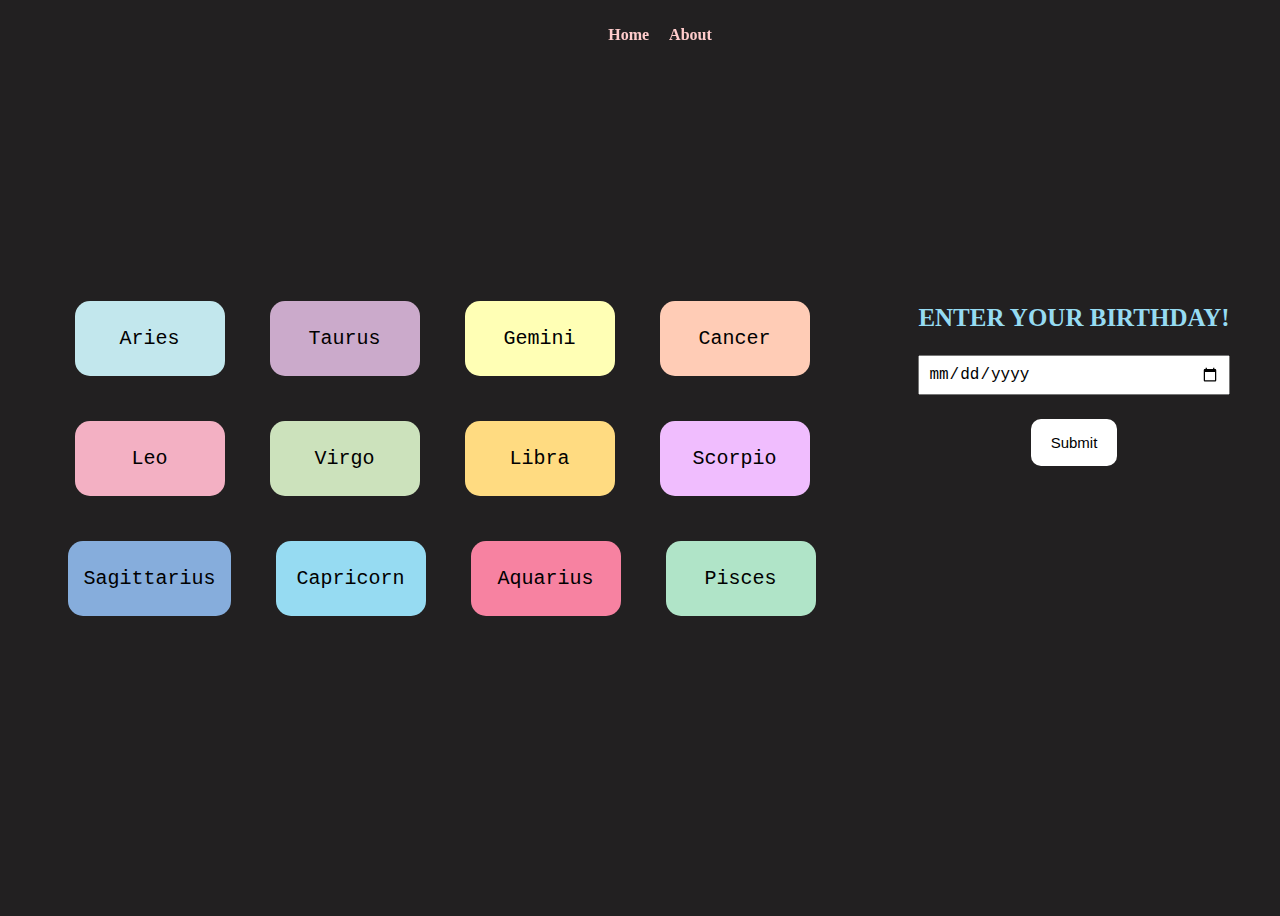
<file: IDM 231/index.html>
<!DOCTYPE html>
<html lang="en">
<head>
    <meta charset="UTF-8">
    <meta name="viewport" content="width=device-width, initial-scale=1.0">
    <meta http-equiv="X-UA-Compatible" content="ie=edge">
    <link rel="stylesheet" href="./style.css/style.css">
    <title>Zodiac Detector</title>
</head>

<body>
    <nav>
        <ul>
            <li><a href="index.html">Home</a></li>
            <li><a href="about.html">About</a></li>
        </ul>
    </nav>

    <div class="flex-grid">
      <button class="button" data-sign="aries">Aries</button>
      <button class="button" data-sign="taurus">Taurus</button>
      <button class="button" data-sign="gemini">Gemini</button>
      <button class="button" data-sign="cancer">Cancer</button>
      <button class="button" data-sign="leo">Leo</button>
      <button class="button" data-sign="virgo">Virgo</button>
      <button class="button" data-sign="libra">Libra</button>
      <button class="button" data-sign="scorpio">Scorpio</button>
      <button class="button" data-sign="sagittarius">Sagittarius</button>
      <button class="button" data-sign="capricorn">Capricorn</button>
      <button class="button" data-sign="aquarius">Aquarius</button>
      <button class="button" data-sign="pisces">Pisces</button>
    </div>

    <section>
      <form>
        <div class="control">
          <label for="birthday">Enter your Birthday!</label>
          <input type="date" name="birthday" id="birthday" required >
        </div>
        <div class="control">
          <button type="submit" >Submit</button>
        </div>
        <ul class="errors" hidden></ul>
      </form>
    </section>
    
      
    <script src="./js/scripts.js"></script>
    
</body>
</html>
</file>
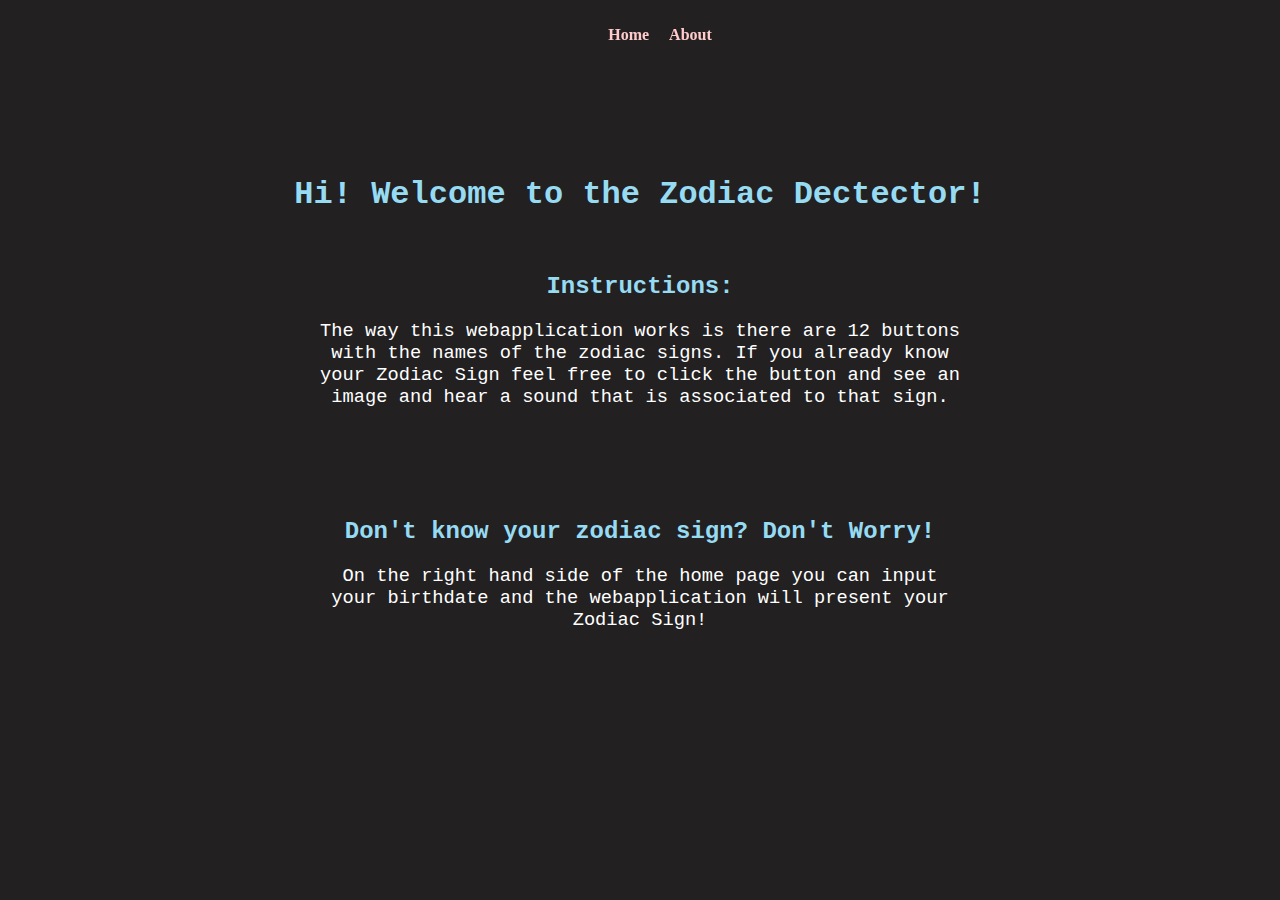
<file: IDM 231/about.html>
<!DOCTYPE html>
<html lang="en">
<head>
    <meta charset="UTF-8">
    <meta name="viewport" content="width=device-width, initial-scale=1.0">
    <meta http-equiv="X-UA-Compatible" content="ie=edge">
    <link rel="stylesheet" href="./style.css/about.css">
    <title>Zodiac Detector</title>
</head>

<body>
    <nav>
        <ul>
            <li><a href="index.html">Home</a></li>
            <li><a href="about.html">About</a></li>
        </ul>
    </nav>

    <main>
        <h1>Hi! Welcome to the Zodiac Dectector!</h1>
        <h2>Instructions:</h2>
        <h3>The way this webapplication works is there are 12 buttons with the names of the zodiac signs. If you already know your Zodiac Sign feel free to click the button and see an image and hear a sound that is associated to that sign. </h3>
        <h2>Don't know your zodiac sign? Don't Worry!</h2>
        <h3>On the right hand side of the home page you can input your birthdate and the webapplication will present your Zodiac Sign! </h3>
    </main>

</body>
</html>
</file>
<file: IDM 231/style.css/style.css>
body{
    background-color: #222021;
    display: flex;
    justify-content: center;
    align-items: center;
    height: 100vh; 
}

nav {
    position: fixed; 
    top: 0; 
    width: 100%; 
    display: flex;
    justify-content: center; 
    align-items: center; 
    padding: 10px 0; 
  }

ul {
  list-style-type: none; 
  display: flex; 
}

li {
  margin: 0 10px; 
}

a {
  text-decoration: none; 
  color: #ffcbcb; 
  font-weight: bold; 
}

a:hover {
  color: #d87b7b;
}

.flex-grid {
  display: flex;
  flex-wrap: wrap;
  gap: 35px; 
  padding: 10px; 
  justify-content: center; 
}

.button {
  font-family: 'Courier New', Courier, monospace;
  margin: 5px; 
  padding: 15px;
  text-align: center;
  border: none;
  cursor: pointer;
  flex-basis: 150px;
  height: 75px;
  border-radius: 15px;
  font-size: 20px;
}

[data-sign="aries"]{
    background-color: #c2e7ed;
}

[data-sign="taurus"]{
    background-color: #cbaacb;
}

[data-sign="gemini"]{ 
    background-color: #ffffb5;
}

[data-sign="cancer"]{
    background-color: #ffccb6;

}

[data-sign="leo"]{
    background-color: #f3b0c3;
}

[data-sign="virgo"]{
    background-color: #cce2bc;
}

[data-sign="libra"]{
    background-color: #FFdb81;  
}

[data-sign="scorpio"]{
    background-color: #f0bdfe;
}

[data-sign="sagittarius"]{
    background-color: #86addc;
}

[data-sign="capricorn"]{
    background-color: #96dbf2;
}

[data-sign="aquarius"]{
    background-color: #f782a1;
}

[data-sign="pisces"]{
    background-color: #b0e4c8;
}

.button:hover,
#aries:hover,
#taurus:hover,
#gemini:hover,
#cancer:hover,
#leo:hover,
#virgo:hover,
#libra:hover,
#scorpio:hover,
#sagittarius:hover,
#capricorn:hover,
#aquarius:hover,
#pisces:hover {
    background-color: #ffffff;
    text-decoration: underline;
    font-weight: bold;
}


form {
  max-width: 500px;
  padding: 48px;
  width: 300px;
  display: flex;
  flex-direction: column;
  align-items: center;
  margin-bottom: 200px;
}

.control {
  align-items: flex-start;
  display: flex;
  flex-direction: column;
  justify-content: center;
  margin-top: 24px;
}

input {
  font-size: 16px;
  margin-top: 8px;
  padding: 12px 8px;
  width: auto
}

input:focus {
  border-color: #10b981;
  outline-width: 0;
}

label {
  display: block;
  margin-bottom: 15px;
  text-transform: uppercase;
  color: #96dbf2;
  font-size: 25px;
  font-weight: bold;
  white-space: nowrap;
}

input[type="date"] {
  padding: 8px;
  width: 100%;
  box-sizing: border-box; 
}

button[type="submit"] {
  padding: 15px 20px;
  background-color: #ffffff;
  color: #000000;
  border: none;
  cursor: pointer;
  border-radius: 10px;
  align-items: center;
  justify-content: center;
  font-size: 15px;
}

button[type="submit"]:hover {
  background-color: #7bcec7;
  color: #20372f;
}

.errors {
  color: #dc2626;
  list-style: none;
  margin: -30px 0 0 0;
  padding: 0;
}

.errors li {
  font-size: 16px;
  margin: 0;
  padding: 0;
  color: red;
}

#modalText {
  color:red;
  text-align: center;
  font-size: 18px;
  font-weight: bold;
  margin-top: 30px;
  margin-bottom: -60px;
}

.modal {
  display: none; 
  position: fixed; 
  width: 100%; 
  height: 100%;
  background-color: rgba(0, 0, 0, 0.5); 
  z-index: 9999; 
}

.modal-content {
  position: absolute; 
  top: 50%; 
  left: 50%; 
  transform: translate(-50%, -50%); 
  background-color: white;
  padding: 10px; 
  border-radius: 10px; 
  width: 400px;
  height: 375px;
  align-items: center; 
  justify-content: center; 
}

#modalImage {
  max-width: 100%; 
  max-height: 100%; 
  width: auto; 
  height: auto;
}

button.close {
  background: none; 
  color: black; 
  border: none; 
  padding: 5px 5px; 
  cursor: pointer; 
  border-radius: 3px; 
  font-size: 18px;
}

button.close:hover {
  background-color: #cc0000; 
  color: white;
}
</file>
<file: IDM 231/style.css/about.css>
body{
    background-color: #222021;
    display: flex;
    justify-content: center;
    align-items: center;
    height: 800px;
}

nav {
    position: fixed; 
    top: 0; 
    width: 100%; 
    display: flex;
    justify-content: center; 
    align-items: center; 
    padding: 10px 0; 
  }

ul {
  list-style-type: none; 
  display: flex; 
}

li {
  margin: 0 10px; 
}

a {
  text-decoration: none; 
  color: #ffcbcb; 
  font-weight: bold;
}


a:hover {
  color: #d87b7b;
}

h1,h2,h3{
    text-align: center;
    font-family: 'Courier New', Courier, monospace;
}

h1,h2{
    color: #96dbf2;
    margin-top: 60px;
}



h3{
    color: white;
    font-weight: lighter;
    width: 640px; 
    padding: 50px;
    margin-top: -50px;
}
</file>
